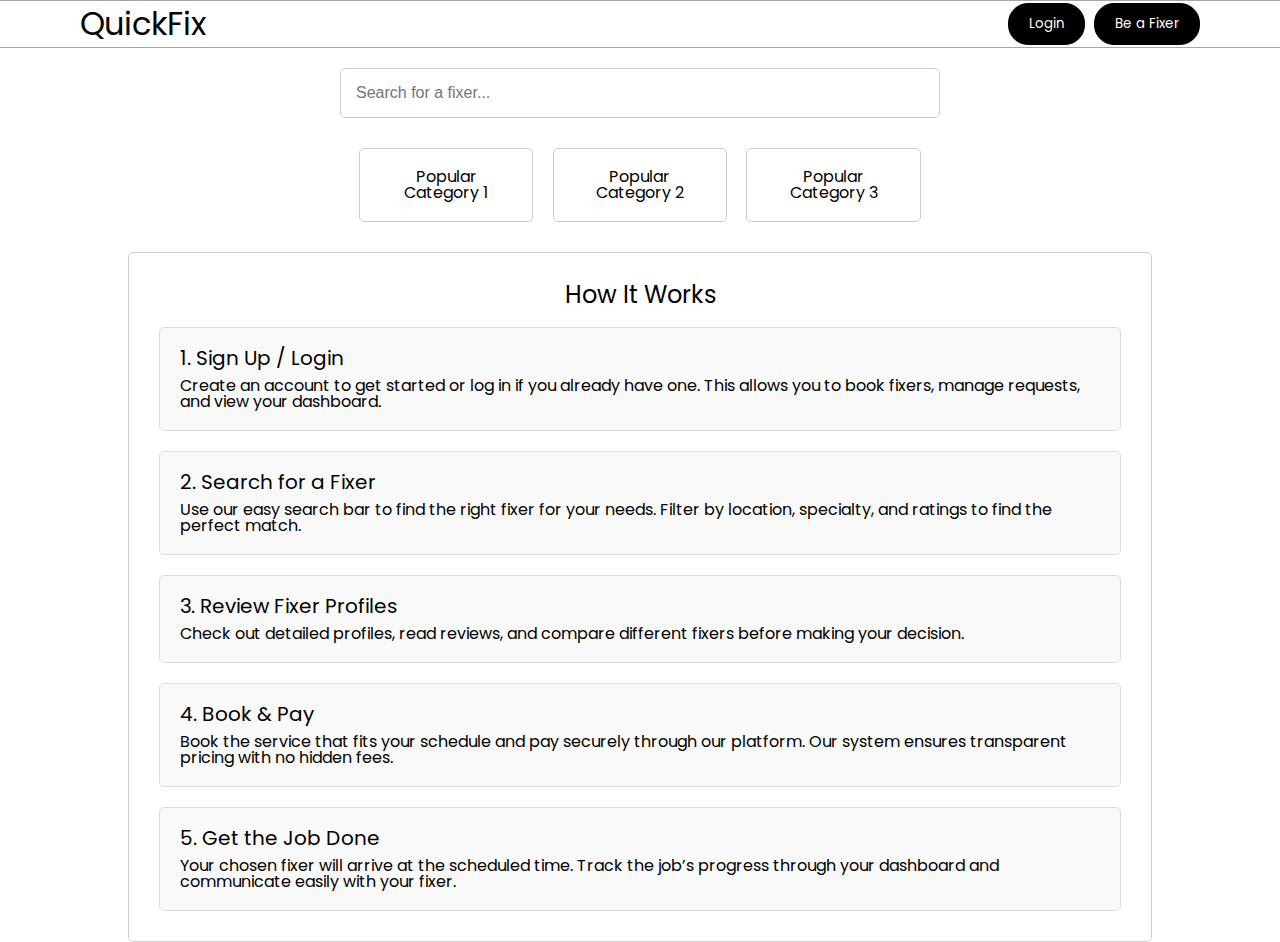
<file: index.html>
<!DOCTYPE html>
<html lang="en">
<head>
    <meta charset="UTF-8">
    <meta name="viewport" content="width=device-width, initial-scale=1.0">
    <title>QuickFix Homepage</title>
    <link rel="stylesheet" href="/styles/style.css">
    <link rel="stylesheet" href="/styles/homepage.css">
</head>
<body>
    <header>
        <span>QuickFix</span>
        <div>
            <button>Login</button>
            <button>Be a Fixer</button>
        </div>
    </header>

    
        <main>
            <div class="search-bar">
                <input type="text" placeholder="Search for a fixer..." />
            </div>
            
            <div class="categories">
                <div class="category-box">Popular Category 1</div>
                <div class="category-box">Popular Category 2</div>
                <div class="category-box">Popular Category 3</div>
            </div>
            
            <div class="how-it-works">
                <h2>How It Works</h2>
                <div class="steps-container">
                    <div class="step">
                        <h3>1. Sign Up / Login</h3>
                        <p>Create an account to get started or log in if you already have one. This allows you to book fixers, manage requests, and view your dashboard.</p>
                    </div>
                    <div class="step">
                        <h3>2. Search for a Fixer</h3>
                        <p>Use our easy search bar to find the right fixer for your needs. Filter by location, specialty, and ratings to find the perfect match.</p>
                    </div>
                    <div class="step">
                        <h3>3. Review Fixer Profiles</h3>
                        <p>Check out detailed profiles, read reviews, and compare different fixers before making your decision.</p>
                    </div>
                    <div class="step">
                        <h3>4. Book & Pay</h3>
                        <p>Book the service that fits your schedule and pay securely through our platform. Our system ensures transparent pricing with no hidden fees.</p>
                    </div>
                    <div class="step">
                        <h3>5. Get the Job Done</h3>
                        <p>Your chosen fixer will arrive at the scheduled time. Track the job’s progress through your dashboard and communicate easily with your fixer.</p>
                    </div>
                </div>
            </div>
            
        </main>
    
</body>
</html>
</file>
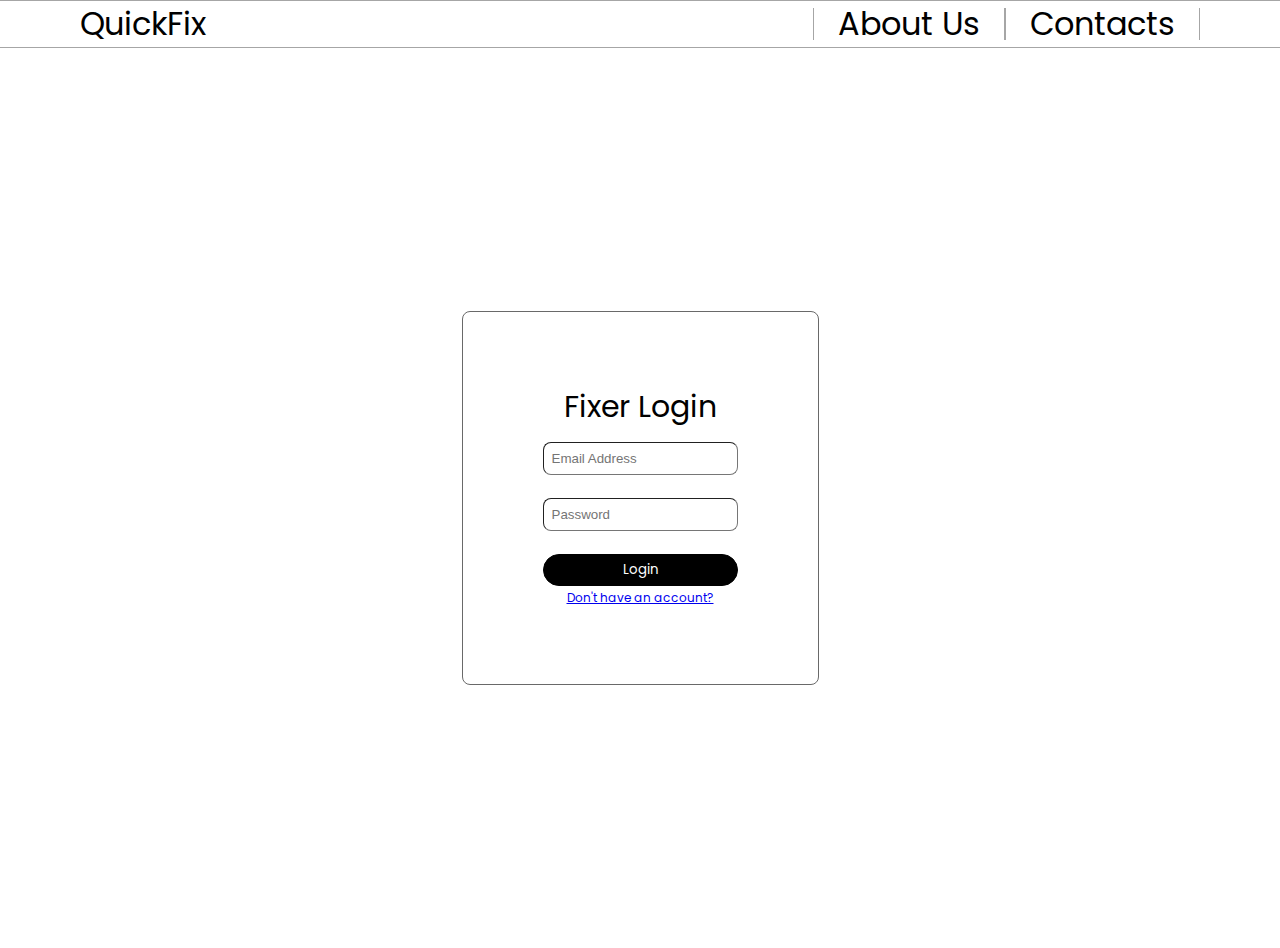
<file: pages/login/fixerloginPage.html>
<!DOCTYPE html>
<html lang="en">
<head>
    <meta charset="UTF-8">
    <meta name="viewport" content="width=device-width, initial-scale=1.0">
    <link rel="stylesheet" href="/styles/style.css">
    <link rel="stylesheet" href="/styles/loginPage.css">
    <title>QuickFix Fixer Login</title>
</head>
<body>
    <header> 
        <span> QuickFix </span>
        <ul>
            <li>About Us</li>
            <li>Contacts</li></ul>
    </header>
    <div class="login-container">
        <div class="login-panel">
            <h1>Fixer Login</h1>
            
                <form class="login-form">
                    <input type="email" placeholder="Email Address">
                    <input type="password" placeholder="Password">
                    <button type="submit">Login</button>
                    <h3>  <a href="../signup/fixersignupPage.html"> Don't have an account?</a></h3>

                </form>
           
    
        </div>
    </div>
</body>
</html>
</file>
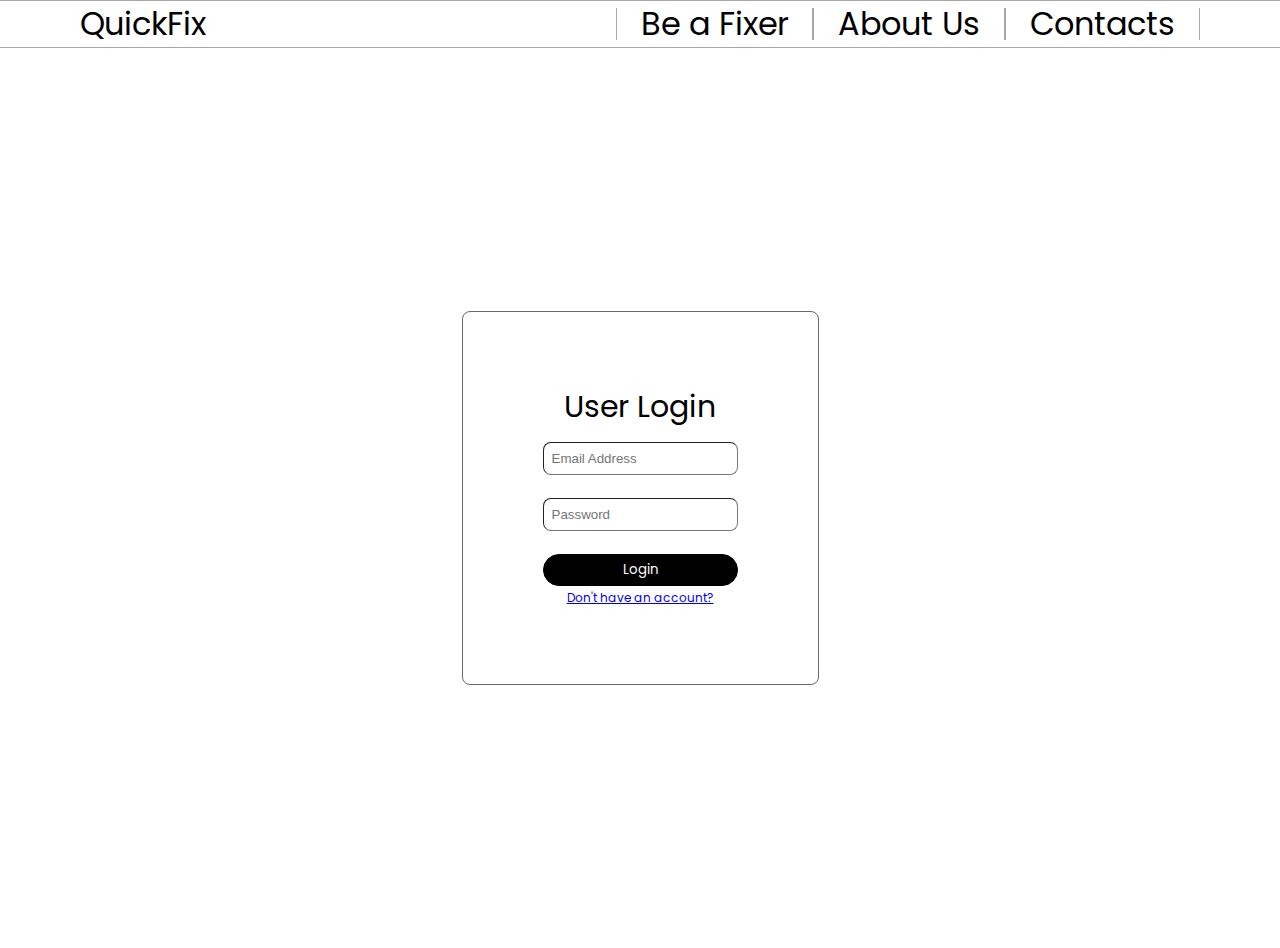
<file: pages/login/userloginPage.html>
<!DOCTYPE html>
<html lang="en">
<head>
    <meta charset="UTF-8">
    <meta name="viewport" content="width=device-width, initial-scale=1.0">
    <link rel="stylesheet" href="/styles/style.css">
    <link rel="stylesheet" href="/styles/loginPage.css">
    <title>QuickFix User Login</title>
</head>
<body>
    <header> 
        <span> QuickFix </span>
        <ul><li>Be a Fixer</li>
            <li>About Us</li>
            <li>Contacts</li></ul>
    </header>
    <div class="login-container">
        <div class="login-panel">
            <h1>User Login</h1>
            
                <form class="login-form">
                    <input type="email" placeholder="Email Address">
                    <input type="password" placeholder="Password">
                    <button type="submit">Login</button>
                    <h3>  <a href="../signup/usersignupPage.html"> Don't have an account?</a></h3>

                </form>
           
    
        </div>
    </div>
</body>
</html>
</file>
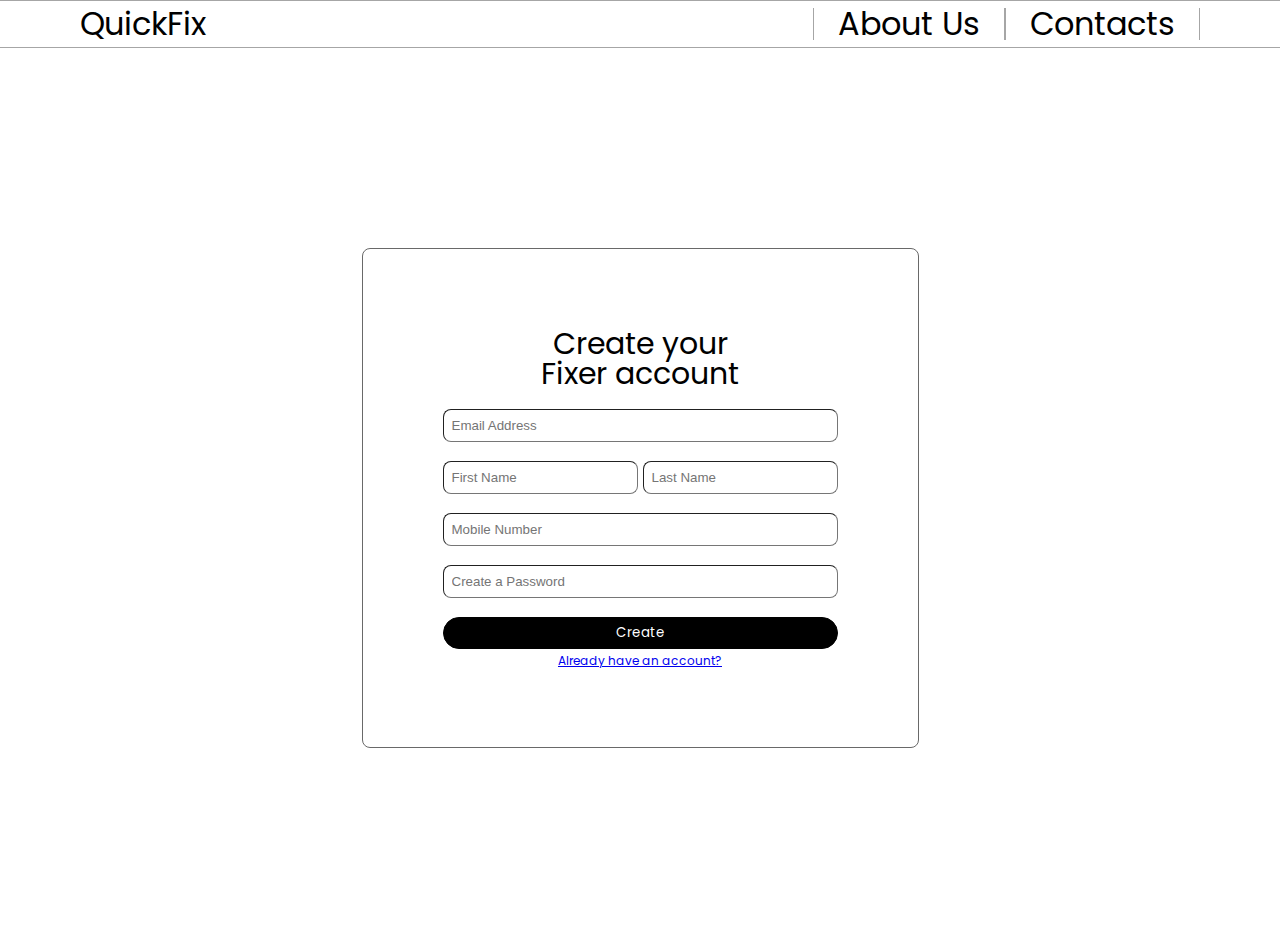
<file: pages/signup/fixersignupPage.html>
<!DOCTYPE html>
<html lang="en">
<head>
    <meta charset="UTF-8">
    <meta name="viewport" content="width=device-width, initial-scale=1.0">
    <link rel="stylesheet" href="/styles/style.css">
    <link rel="stylesheet" href="/styles/signupPage.css">
    
    <title>QuickFix Sign Up</title>
</head>
<body >
    <header> 
        <span> QuickFix </span>
        <ul>
            <li>About Us</li>
            <li>Contacts</li></ul>
    </header>
    <div class="signup-container">
        <div class="signup-panel">
            <h1>Create your <br> Fixer account</h1>
            
                <form class="signup-form">
                    <input type="email" placeholder="Email Address">
                    <div class = "name">
                        <input type="text" placeholder="First Name">
                        <input type="text" placeholder="Last Name">
                    </div>
                    <input type="number" placeholder="Mobile Number">
                    <input type="password" placeholder="Create a Password">
                    <button type="submit">Create</button>
                    <h3>  <a href="../login/fixerloginPage.html">Already have an account?</a></h3>
                </form>
           
    
        </div>
    </div>
    
    
    
</body>
</html>
</file>
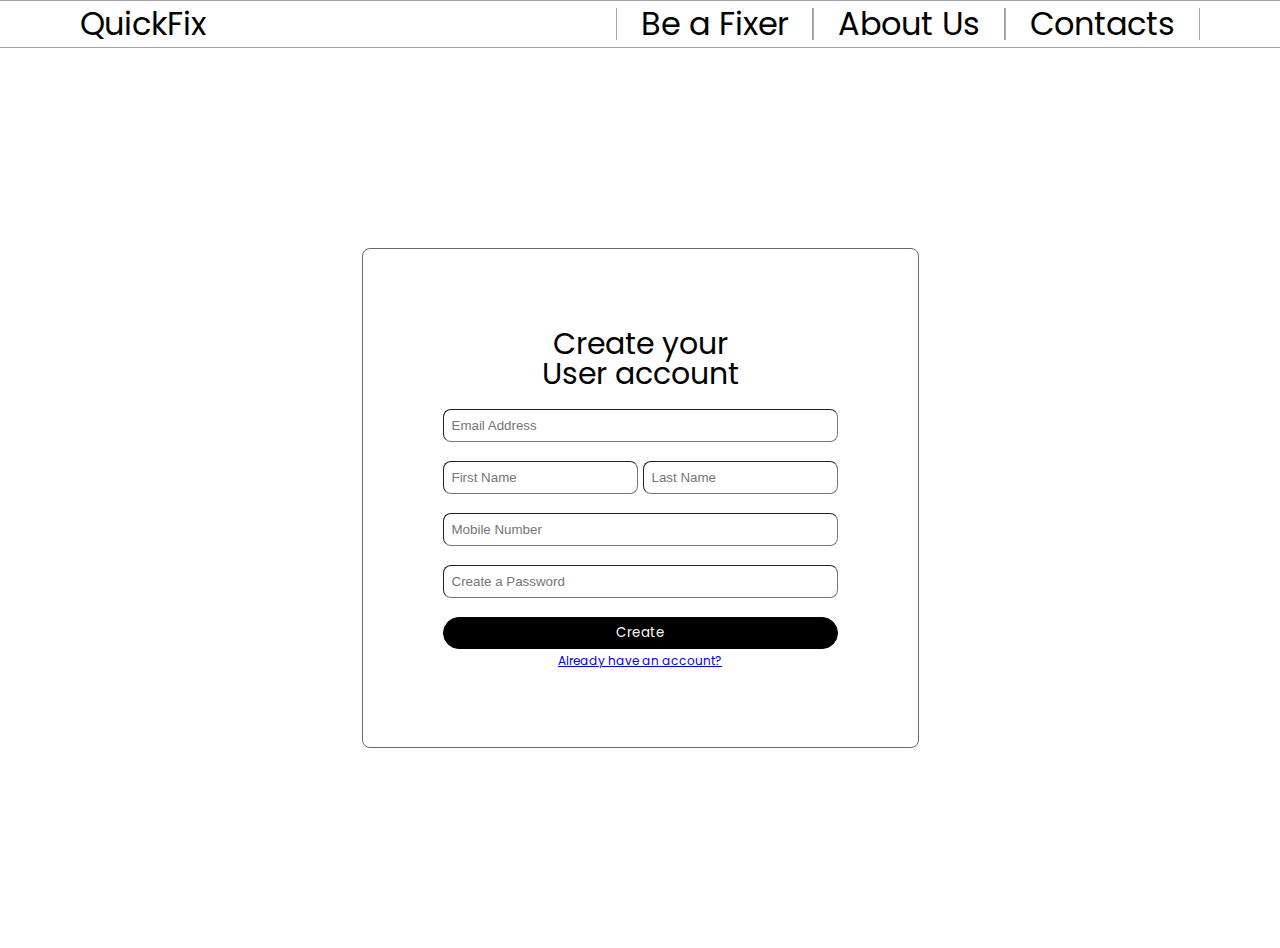
<file: pages/signup/usersignupPage.html>
<!DOCTYPE html>
<html lang="en">
<head>
    <meta charset="UTF-8">
    <meta name="viewport" content="width=device-width, initial-scale=1.0">
    <link rel="stylesheet" href="/styles/style.css">
    <link rel="stylesheet" href="/styles/signupPage.css">
    
    <title>QuickFix Sign Up</title>
</head>
<body >
    <header> 
        <span> QuickFix </span>
        <ul><li>Be a Fixer</li>
            <li>About Us</li>
            <li>Contacts</li></ul>
    </header>
    <div class="signup-container">
        <div class="signup-panel">
            <h1>Create your <br> User account</h1>
            
                <form class="signup-form">
                    <input type="email" placeholder="Email Address">
                    <div class = "name">
                        <input type="text" placeholder="First Name">
                        <input type="text" placeholder="Last Name">
                    </div>
                    <input type="number" placeholder="Mobile Number">
                    <input type="password" placeholder="Create a Password">
                    <button type="submit">Create</button>
                    <h3>  <a href="../login/userloginPage.html">Already have an account?</a></h3>
                </form>
           
    
        </div>
    </div>
    
    
    
</body>
</html>
</file>
<file: styles/style.css>
@import url('https://fonts.googleapis.com/css2?family=Poppins:ital,wght@0,100;0,200;0,300;0,400;0,500;0,600;0,700;0,800;0,900;1,100;1,200;1,300;1,400;1,500;1,600;1,700;1,800;1,900&display=swap');
:root{
	--clr-primary: black;
	--clr-secondary: #a6a6a6;
	--clr-bg: white;
}

* {
	box-sizing: border-box;
	margin: 0;
	padding: 0;
  }

html, body, div, span, applet, object, iframe,
h1, h2, h3, h4, h5, h6, p, blockquote, pre,
a, abbr, acronym, address, big, cite, code,
del, dfn, em, img, ins, kbd, q, s, samp,
small, strike, strong, sub, sup, tt, var,
b, u, i, center,
dl, dt, dd, ol, ul, li,
fieldset, form, label, legend,
table, caption, tbody, tfoot, thead, tr, th, td,
article, aside, canvas, details, embed, 
figure, figcaption, footer, header, hgroup, 
menu, nav, output, ruby, section, summary,
time, mark, audio, video {
	margin: 0;
	padding: 0;
	border: 0;
	font-size: 100%;
	font: inherit;
	vertical-align: baseline;
}
/* HTML5 display-role reset for older browsers */
article, aside, details, figcaption, figure, 
footer, header, hgroup, menu, nav, section {
	display: block;
}
body {
	line-height: 1;
	font-family: "Poppins", sans-serif;}
ol, ul {
	list-style: none;
}
blockquote, q {
	quotes: none;
}
blockquote:before, blockquote:after,
q:before, q:after {
	content: '';
	content: none;
}
table {
	border-collapse: collapse;
	border-spacing: 0;
}

ul[role='list'], ol[role='list']{
    list-style: none; 
}

input::-webkit-outer-spin-button,
input::-webkit-inner-spin-button {
  -webkit-appearance: none;
  margin: 0;
}

input[type=number] {
  -moz-appearance: textfield;
}

html{
	height: 100vh;
}

textarea{
	resize: none;
}

header{
	border-block: 1px var(--clr-secondary) solid;
	height: 3rem;
	display: flex;
	justify-content: space-between;
	font-size: 2rem;
	padding-inline: 5rem;
}
header ul{
	display: flex;
	margin-block: auto;
}
header button{
	margin-block: auto;
}
header ul li{
	margin-bottom: auto;
	border-inline: .5px var(--clr-secondary) solid;
	padding-inline: 1.5rem;
	background-color: var(--clr-bg);
	
}
header ul li:hover{
	background-color: var(--clr-primary);
	color: var(--clr-bg);
	cursor: pointer;
	transition: .3s ease-in;
}
header span{
	margin-block: auto;
	
}

button{
	border: solid 1px var(--clr-primary);
    border-radius: 20px;
    padding: .3rem;
	padding-inline: 1rem;
    background-color: var(--clr-primary);
    font-family: Poppins, sans-serif;
    color: white;
}
button:hover{
  background-color: transparent;
  border: 1px var(--clr-primary) solid;
  color: var(--clr-primary);
  cursor: pointer;
}
</file>
<file: styles/homepage.css>
.logo {
  font-size: 24px;
  font-weight: bold;
}

.auth-buttons {
  display: flex;
  gap: 10px;
}

button {
  padding: 10px 20px;
  cursor: pointer;
}

.login-btn, .signup-btn {
  background-color: white;
  border: 1px solid #ccc;
  border-radius: 5px;
}

.signup-btn {
  background-color: #f4f4f4;
}

main {
  margin-top: 20px;
  display: flex;
  flex-direction: column;
  align-items: center;
}

.search-bar {
  display: flex;
  justify-content: center;
  margin-bottom: 30px;
  width: 50%;
}

.search-bar input {
  width: 100%;
  max-width: 600px;
  padding: 15px;
  border-radius: 5px;
  border: 1px solid #ccc;
  font-size: 16px;
}

.categories {
  display: flex;
  justify-content: space-around;
  margin-bottom: 30px;
}

.category-box {
  width: 30%;
  background-color: white;
  border: 1px solid #ccc;
  border-radius: 5px;
  padding: 20px;
  text-align: center;
}
.how-it-works {
  background-color: white;
  border: 1px solid #ccc;
  border-radius: 5px;
  padding: 30px;
  text-align: center;
  
  width: 80%;
}

.how-it-works h2 {
  font-size: 24px;
  margin-bottom: 20px;
}

.steps-container {
  display: flex;
  flex-direction: column;
  gap: 20px;
}

.step {
  background-color: #f9f9f9;
  border: 1px solid #ddd;
  border-radius: 5px;
  padding: 20px;
  text-align: left;
}

.step h3 {
  font-size: 20px;
  margin-bottom: 10px;
}

.step p {
  font-size: 16px;
}


h2 {
  font-size: 24px;
}
</file>
<file: styles/loginPage.css>
.login-container{
    height: 100vh;
    display: flex;
    justify-content: center;
    align-items: center;

}

.login-panel{

    border-radius: 8px;
    border: solid 1px dimgrey;
    padding: 5rem;
    max-height: 50rem;
    display: flex;
    justify-content: center;
    align-items: center;
    flex-direction: column;

}

.login-panel h1{
    
    font-weight: regular;
    font-size: 30px;
    margin-bottom: 20px;

}

.login-panel h3{

    text-align: center;
    margin-top: .2rem;

}

.login-form {

    display: flex;
    flex-direction: column;
    justify-content: center;

    font-size: 12px;
    gap: .2rem;

}

.login-form input {

    margin-bottom: 20px;
    padding: .5rem;
    border-radius: 8px;
    border-width: 1px;

}
</file>
<file: styles/signupPage.css>
.signup-container{
    height: 100vh;
    display: flex;
    justify-content: center;
    align-items: center;

}

.signup-panel{

    border-radius: 8px;
    border: solid 1px dimgrey;
    padding: 5rem;
    max-height: 50rem;
    display: flex;
    justify-content: center;
    align-items: center;
    flex-direction: column;

}

.signup-panel h1{
    
    font-weight: regular;
    font-size: 30px;
    margin-bottom: 20px;
    text-align: center;

}

.signup-panel h3{

    text-align: center;
    margin-top: .2rem;

}

.signup-form {

    display: flex;
    flex-direction: column;
    justify-content: center;

    font-size: 12px;
    gap: .2rem;

}

.signup-form input {

    margin-bottom: 1rem;
    padding: .5rem;
    border-radius: 8px;
    border-width: 1px;

}

.name {
    display: flex;
    gap: 5px;
}
</file>
